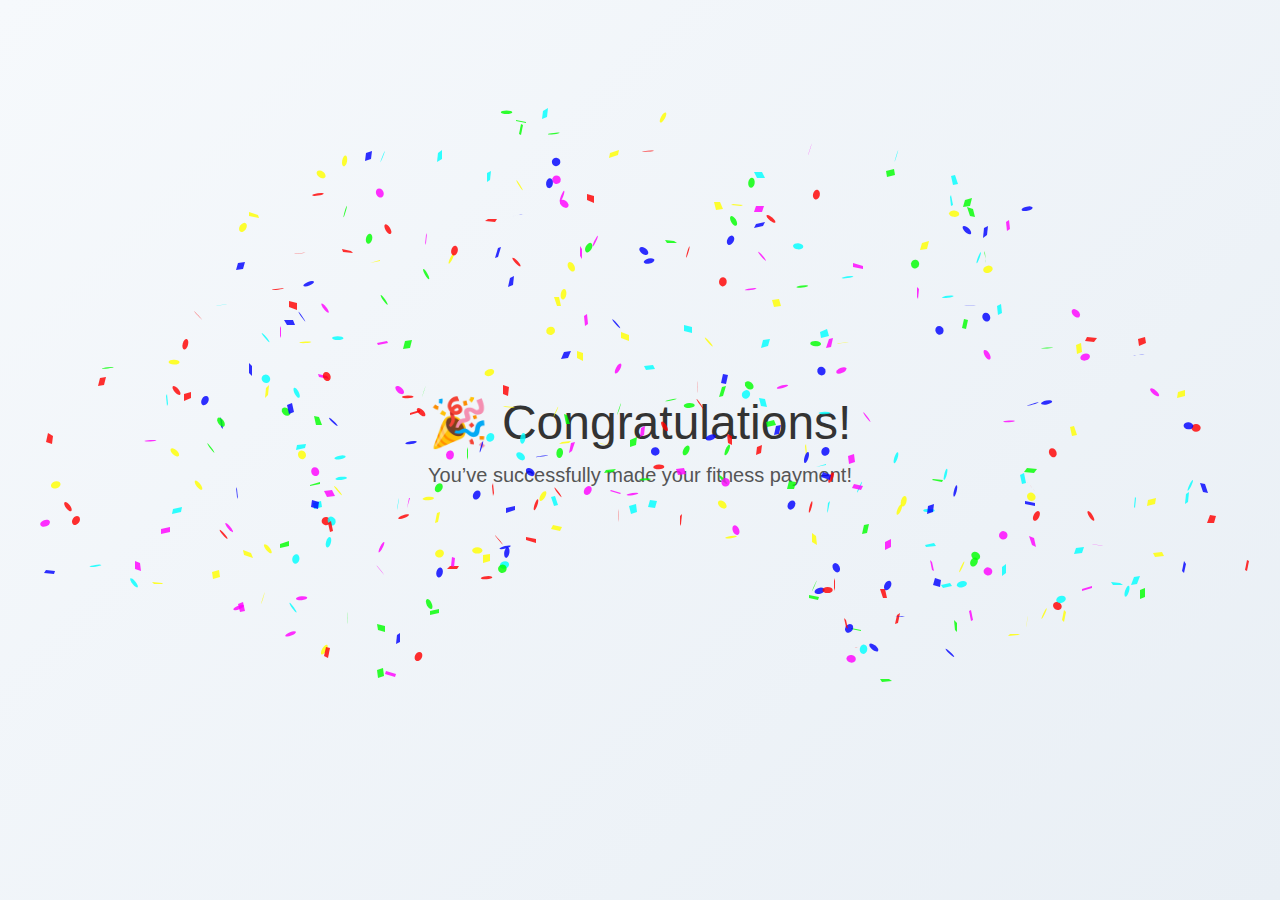
<file: success.html>
<!DOCTYPE html>
<html lang="en">
<head>
    <meta charset="UTF-8" />
    <meta name="viewport" content="width=device-width, initial-scale=1.0" />
    <title>GC Empire Service Payment 🎉 successful</title>
    <link rel="icon" href="assets/imgs/favicon.ico" type="image/x-icon" />
  <link href="assets/css/bootstrap.css" rel="stylesheet"/>
  <style>
    body {
      margin: 0;
      height: 100vh;
      background: linear-gradient(135deg, #f6f9fc, #e9eff5);
      display: flex;
      justify-content: center;
      align-items: center;
      font-family: 'Segoe UI', sans-serif;
      text-align: center;
    }
    .content {
      z-index: 1;
    }

    h1 {
      font-size: 3rem;
      color: #333;
    }

    p {
      font-size: 1.25rem;
      color: #555;
    }
  </style>
</head>
<body onload="launchConfetti()">

  <div class="content">
    <h1>🎉 Congratulations!</h1>
    <p>You’ve successfully made your fitness payment!</p>
  </div>

  <!-- Confetti JS -->
  <script src="assets/js/confetti.js"></script>
  <script>
    function launchConfetti() {
      confetti({
        particleCount: 400,
        spread: 150,
        origin: { y: 0.7 },
        colors: ['#ff0', '#f00', '#0f0', '#00f', '#ff00ff', '#00ffff']
      });
    }
  </script>
</body>
</html>
</file>
